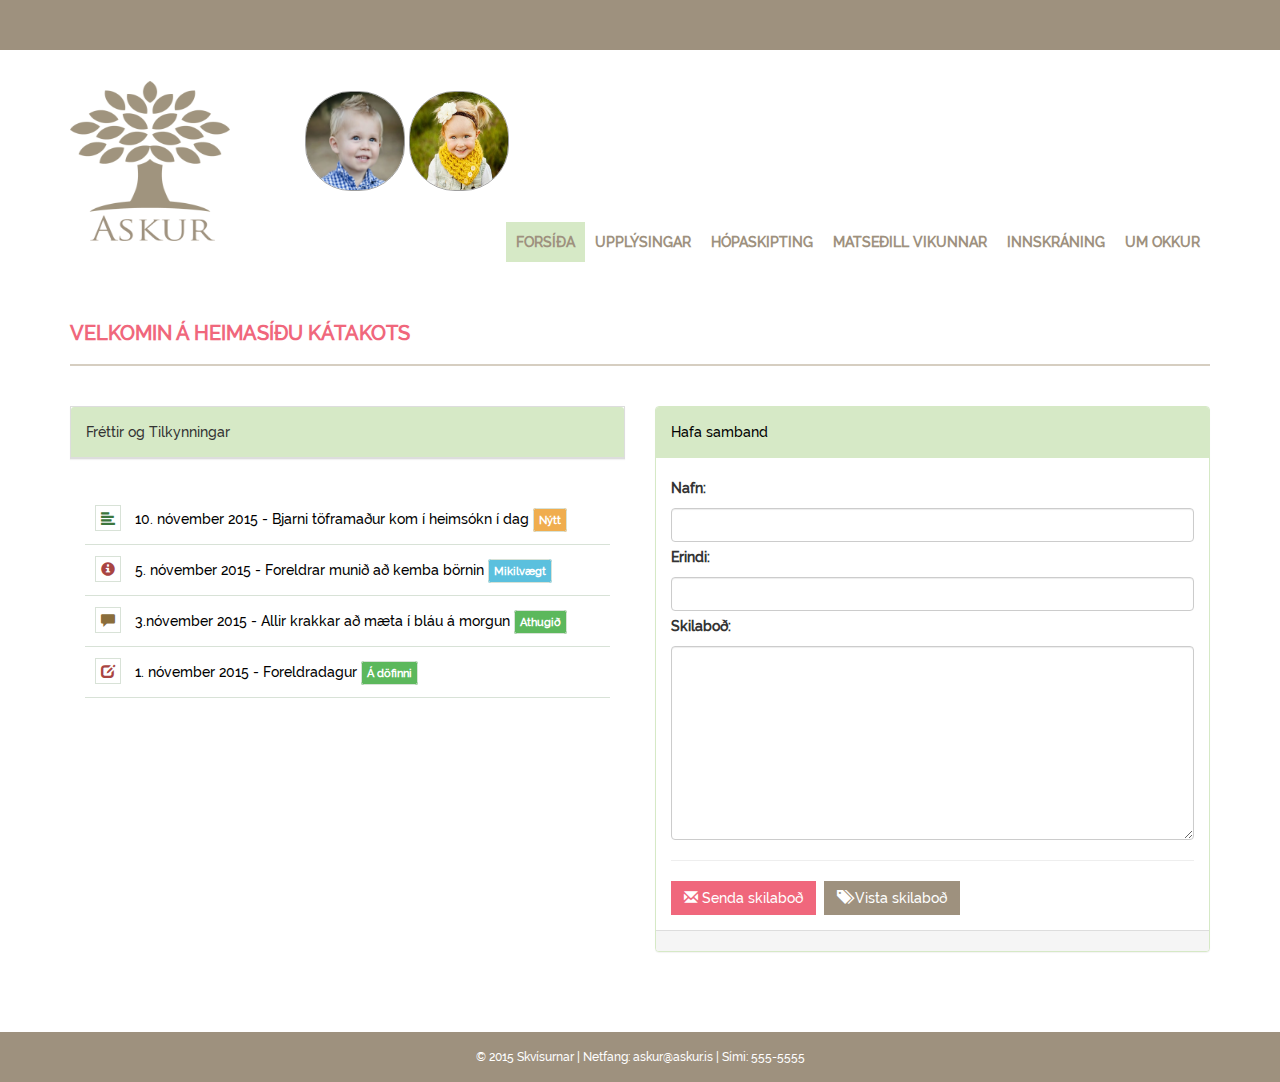
<file: index.html>
﻿<!DOCTYPE html>
<html xmlns="http://www.w3.org/1999/xhtml">
<head>
    <meta charset="utf-8" />
    <meta name="viewport" content="width=device-width, initial-scale=1, maximum-scale=1" />
    <meta name="description" content="" />
    <meta name="author" content="" />
    <!--[if IE]>
        <meta http-equiv="X-UA-Compatible" content="IE=edge,chrome=1">
        <![endif]-->
    <title>Askur</title>
    <!-- BOOTSTRAP CORE STYLE  -->
    <link href="assets/css/bootstrap.css" rel="stylesheet" />
    <!-- FONT AWESOME ICONS  -->
    <link href="assets/css/font-awesome.css" rel="stylesheet" />
    <!-- CUSTOM STYLE  -->
    <link href="assets/css/style.css" rel="stylesheet" />
     <!-- HTML5 Shiv and Respond.js for IE8 support of HTML5 elements and media queries -->
    <!-- WARNING: Respond.js doesn't work if you view the page via file:// -->
    <!--[if lt IE 9]>
        <script src="https://oss.maxcdn.com/libs/html5shiv/3.7.0/html5shiv.js"></script>
        <script src="https://oss.maxcdn.com/libs/respond.js/1.4.2/respond.min.js"></script>
    <![endif]-->
</head>
<body>
    <header>
        <div class="container">
            <div class="row">
                <div class="col-md-12">
                    <strong></strong>
                    &nbsp;&nbsp;
                    <strong></strong>
                </div>
            </div>
        </div>
    </header>
    <!-- HEADER END-->
    <div class="navbar navbar-inverse set-radius-zero">
        <div class="container">
            <div class="navbar-header">
                <button type="button" class="navbar-toggle" data-toggle="collapse" data-target=".navbar-collapse">
                    <span class="icon-bar"></span>
                    <span class="icon-bar"></span>
                    <span class="icon-bar"></span>
                </button>
                      <a class="navbar-brand" href="index.html">

                    <img src="assets/img/Tree2.png" HEIGHT="160" WIDTH="160" BORDER="0"/>
                </a>
            </div>
            <div class="left-div">
                <div class="user-settings-wrapper">
                         <li class="dropdown">
                          <img src="assets/img/strakur.jpg" alt="" class="img-rounded" data-toggle="dropdown" data-toggle="dropdown" href="Barnid.html" aria-expanded="false" />
                            </a>
                            <div class="dropdown-menu dropdown-settings">
                                <div class="media">
                                    <a class="media-left" href="#">
                                        <img src="assets/img/strakur.jpg" alt="" class="img-rounded" />
                                    </a>
                                    <div class="media-body">
                                        <h4 class="media-heading">Gísli Bryde</h4>
                                        <h5>Kisudeild</h5>

                                    </div>
                                </div>
                                <hr />
                                <h5><strong>Foreldrar: </strong></h5>
                                <p>Rúnar Svan Vöggsson</p>
                                <p>Anna Sigríður Gísladóttir</p>
                                <hr />
                                <a href="Barnid.html" class="btn btn-info btn-sm">Síða barns</a>&nbsp; 
                                <hr />
                                <a href="Barnid.html" class="btn btn-danger btn-sm">Útskráning</a>
                                <a href="Barnid.html" class="btn btn-danger btn-sm">Innskráning</a>



                            </div>
                        </li>
                        <li class="dropdown">
                            <img src="assets/img/stelpa.jpg" alt="" class="img-rounded" class="dropdown-toggle" data-toggle="dropdown" href="#" aria-expanded="false" />
                            </a>
                            <div class="dropdown-menu dropdown-settings">
                                <div class="media">
                                    <a class="media-left" href="#">
                                        <img src="assets/img/stelpa.jpg" alt="" class="img-rounded" />
                                    </a>
                                    <div class="media-body">
                                        <h4 class="media-heading">Hekla Bryde</h4>
                                        <h5>Fíladeild</h5>

                                    </div>
                                </div>
                                <hr />
                                <h5><strong>Foreldrar: </strong></h5>
                                <p>Perla Þrastardóttir</p>
                                <p>Guðmundur Páll Ólafsson</p>
                                <hr />
                                <a href="Barnid.html" class="btn btn-info btn-sm">Síða barns</a>&nbsp; <a href="login.html" class="btn btn-danger btn-sm">Útskráning</a>

                            </div>
                        </li>


                    </ul>

                </div>
            </div>
        </div>
    </div>
    <!-- LOGO HEADER END-->
    <section class="menu-section">
        <div class="container">
            <div class="row">
                <div class="col-md-12">
                    <div class="navbar-collapse collapse ">
                        <ul id="menu-top" class="nav navbar-nav navbar-right">
                            <li><a class="menu-top-active" href="index.html"><STRONG>Forsíða</STRONG></a></li>
                            <li><a href="ui.html"><STRONG>Upplýsingar</STRONG></a></li>
                            <li><a href="table.html"><STRONG>Hópaskipting</STRONG></a></li>
                            <li><a href="forms.html"><STRONG>Matseðill vikunnar</STRONG></a></li>
                             <li><a href="login.html"><STRONG>Innskráning</STRONG></a></li>
                            <li><a href="blank.html"><STRONG>Um okkur</STRONG></a></li>

                        </ul>
                    </div>
                </div>

            </div>
        </div>
    </section>
    <!-- MENU SECTION END-->
    <div class="content-wrapper">
        <div class="container">
            <div class="row">
                    <div class="col-md-12">
                        <h2 class="page-head-line">Velkomin á heimasíðu Kátakots</h2>
                    </div>
            </div>           
            <div class="row">
                <div class="col-md-6">
                    <div class="notice-board">
                        <div class="panel panel-default">
                            <div class="panel-heading">
                                        Fréttir og Tilkynningar
                                    
                            </div>
                        </div>
                        <div class="panel-body">
                            <ul >   
                                 <li>
                                        <a href="#">
                                 <span class="glyphicon glyphicon-align-left text-success" ></span> 
                                              10. nóvember 2015 - Bjarni töframaður kom í heimsókn í dag 
                                             <span class="label label-warning" > Nýtt </span>
                                        </a>
                                </li>
                                 <li>
                                      <a href="#">
                                 <span class="glyphicon glyphicon-info-sign text-danger" ></span>  
                                      5. nóvember 2015 - Foreldrar munið að kemba börnin
                                      <span class="label label-info" > Mikilvægt</span>
                                        </a>
                                </li>
                                 <li>
                                      <a href="#">
                                 <span class="glyphicon glyphicon-comment  text-warning" ></span>  
                                      3.nóvember 2015 - Allir krakkar að mæta í bláu á morgun
                                      <span class="label label-success" >Athugið </span>
                                        </a>
                                </li>
                                <li>
                                      <a href="#">
                                 <span class="glyphicon glyphicon-edit  text-danger" ></span>  
                                      1. nóvember 2015 - Foreldradagur 
                                      <span class="label label-success" >Á döfinni </span>
                                        </a>
                                </li>
                              
                            </ul>
                        </div>
                           
                    </div>
                        
                </div>
                <div class="col-md-6">
                    
                    <div class="Compose-Message">               
                        <div class="panel panel-success">
                            <div class="panel-heading">
                                Hafa samband
                            </div>
                            <div class="panel-body">
                                <label>Nafn: </label>
                                <input type="text" class="form-control" />
                                <label>Erindi:  </label>
                                <input type="text" class="form-control" />
                                <label>Skilaboð: </label>
                                <textarea rows="9" class="form-control"></textarea>
                                <hr />
                                <a href="#" class="btn btn-warning"><span class="glyphicon glyphicon-envelope"></span> Senda skilaboð </a>&nbsp;
                              <a href="#" class="btn btn-success"><span class="glyphicon glyphicon-tags"></span>  Vista skilaboð </a>
                            </div>
                            <div class="panel-footer text-muted">
                                <strong></strong>
                            </div>
                        </div>
                     </div>
                </div>   
                
                   
            </div>
        </div>
    </div>

    <!-- CONTENT-WRAPPER SECTION END-->
    <footer>
        <div class="container">
            <div class="row">
                <div class="col-md-12">
                    &copy; 2015 Skvísurnar</a> | Netfang: askur@askur.is | Sími: 555-5555

                </div>
            </div>
        </div>
    </footer>
    <!-- FOOTER SECTION END-->
    <!-- JAVASCRIPT AT THE BOTTOM TO REDUCE THE LOADING TIME  -->
    <!-- CORE JQUERY SCRIPTS -->
    <script src="assets/js/jquery-1.11.1.js"></script>
    <!-- BOOTSTRAP SCRIPTS  -->
    <script src="assets/js/bootstrap.js"></script>
</body>
</html>
</file>
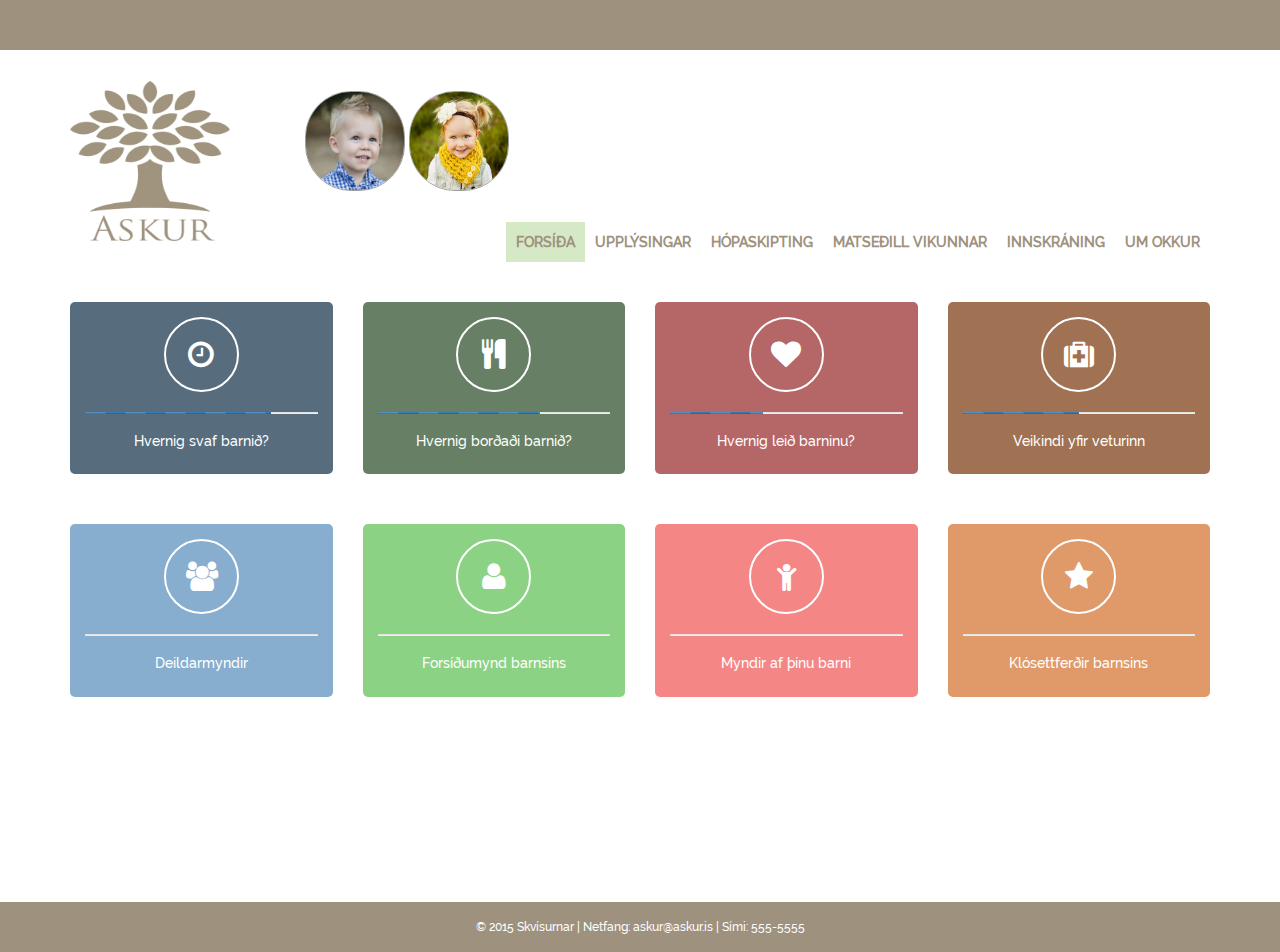
<file: Barnid.html>
﻿<!DOCTYPE html>
<html xmlns="http://www.w3.org/1999/xhtml">
<head>
    <meta charset="utf-8" />
    <meta name="viewport" content="width=device-width, initial-scale=1, maximum-scale=1" />
    <meta name="description" content="" />
    <meta name="author" content="" />
    <!--[if IE]>
        <meta http-equiv="X-UA-Compatible" content="IE=edge,chrome=1">
        <![endif]-->
    <title>Askur</title>
    <!-- BOOTSTRAP CORE STYLE  -->
    <link href="assets/css/bootstrap.css" rel="stylesheet" />
    <!-- FONT AWESOME ICONS  -->
    <link href="assets/css/font-awesome.css" rel="stylesheet" />
    <!-- CUSTOM STYLE  -->
    <link href="assets/css/style.css" rel="stylesheet" />
     <!-- HTML5 Shiv and Respond.js for IE8 support of HTML5 elements and media queries -->
    <!-- WARNING: Respond.js doesn't work if you view the page via file:// -->
    <!--[if lt IE 9]>
        <script src="https://oss.maxcdn.com/libs/html5shiv/3.7.0/html5shiv.js"></script>
        <script src="https://oss.maxcdn.com/libs/respond.js/1.4.2/respond.min.js"></script>
    <![endif]-->
</head>
<body>
    <header>
        <div class="container">
            <div class="row">
                <div class="col-md-12">
                    <strong></strong>
                    &nbsp;&nbsp;
                    <strong></strong>
                </div>
            </div>
        </div>
    </header>
    <!-- HEADER END-->
    <div class="navbar navbar-inverse set-radius-zero">
        <div class="container">
            <div class="navbar-header">
                <button type="button" class="navbar-toggle" data-toggle="collapse" data-target=".navbar-collapse">
                    <span class="icon-bar"></span>
                    <span class="icon-bar"></span>
                    <span class="icon-bar"></span>
                </button>
                      <a class="navbar-brand" href="index.html">

                    <img src="assets/img/Tree2.png" HEIGHT="160" WIDTH="160" BORDER="0"/>
                </a>
            </div>
            <div class="left-div">
                <div class="user-settings-wrapper">
                    <ul class="nav">
                        <li class="dropdown">
                          <img src="assets/img/strakur.jpg" alt="" class="img-rounded" data-toggle="dropdown" data-toggle="dropdown" href="#" aria-expanded="false" />
                            </a>
                            <div class="dropdown-menu dropdown-settings">
                                <div class="media">
                                    <a class="media-left" href="#">
                                        <img src="assets/img/strakur.jpg" alt="" class="img-rounded" />
                                    </a>
                                    <div class="media-body">
                                        <h4 class="media-heading">Gísli Bryde </h4>
                                        <h5>Kisudeild</h5>

                                    </div>
                                </div>
                                <hr />
                                <h5><strong>Foreldrar: </strong></h5>
                                <p>Rúnar Svan Vöggsson</p>
                                <p>Anna Sigríður Gísladóttir</p>
                                <hr />
                                <a href="Barnid.html" class="btn btn-info btn-sm">Síða barns</a>&nbsp; <a href="Barnid.html" class="btn btn-danger btn-sm">Útskráning</a>

                            </div>
                        </li>
                        <li class="dropdown">
                            <img src="assets/img/stelpa.jpg" alt="" class="img-rounded" class="dropdown-toggle" data-toggle="dropdown" href="#" aria-expanded="false" />
                            </a>
                            <div class="dropdown-menu dropdown-settings">
                                <div class="media">
                                    <a class="media-left" href="#">
                                        <img src="assets/img/stelpa.jpg" alt="" class="img-rounded" />
                                    </a>
                                    <div class="media-body">
                                        <h4 class="media-heading">Hekla Bryde</h4>
                                        <h5>Fíladeild</h5>

                                    </div>
                                </div>
                                <hr />
                                <h5><strong>Foreldrar: </strong></h5>
                                <p>Perla Þrastardóttir</p>
                                <p>Guðmundur Páll Ólafsson</p>
                                <hr />
                                <a href="Barnid.html" class="btn btn-info btn-sm">Síða barns</a>&nbsp; <a href="login.html" class="btn btn-danger btn-sm">Útskráning</a>

                            </div>
                        </li>


                    </ul>

                </div>
            </div>
        </div>
    </div>
    <!-- LOGO HEADER END-->
    <section class="menu-section">
        <div class="container">
            <div class="row">
                <div class="col-md-12">
                    <div class="navbar-collapse collapse ">
                        <ul id="menu-top" class="nav navbar-nav navbar-right">
                            <li><a class="menu-top-active" href="index.html"><STRONG>Forsíða</STRONG></a></li>
                            <li><a href="ui.html"><STRONG>Upplýsingar</STRONG></a></li>
                            <li><a href="table.html"><STRONG>Hópaskipting</STRONG></a></li>
                            <li><a href="forms.html"><STRONG>Matseðill vikunnar</STRONG></a></li>
                             <li><a href="login.html"><STRONG>Innskráning</STRONG></a></li>
                            <li><a href="blank.html"><STRONG>Um okkur</STRONG></a></li>

                        </ul>
                    </div>
                </div>

            </div>
        </div>
    </section>
    <!-- MENU SECTION END-->
    
      <div class="content-wrapper">
        <div class="container">
            <div class="row">


               <div class="col-md-3 col-sm-3 col-xs-6">
                    <div class="dashboard-div-wrapper bk-clr-one-b">
                        <i  class="fa fa-clock-o dashboard-div-icon" ></i>
                        <div class="progress progress-striped active">
                        <div class="progress-bar" role="progressbar" aria-valuenow="80" aria-valuemin="0" aria-valuemax="100" style="width: 80%"></div>   
                        </div>
                        <h5>Hvernig svaf barnið?</h5>
                    </div>
                </div>


                <div class="col-md-3 col-sm-3 col-xs-6">
                    <div class="dashboard-div-wrapper bk-clr-two-b">
                        <i  class="fa fa-cutlery dashboard-div-icon" ></i>
                        <div class="progress progress-striped active">
                        <div class="progress-bar" role="progressbar" aria-valuenow="70" aria-valuemin="0" aria-valuemax="100" style="width: 70%"></div>
                        </div>
                        <h5>Hvernig borðaði barnið?</h5>
                    </div>
                </div>

                <div class="col-md-3 col-sm-3 col-xs-6">
                    <div class="dashboard-div-wrapper bk-clr-three-b">
                        <i  class="fa fa-heart dashboard-div-icon" ></i>
                        <div class="progress progress-striped active">
                        <div class="progress-bar" role="progressbar" aria-valuenow="40" aria-valuemin="0" aria-valuemax="100" style="width: 40%"></div>
                        </div>
                        <h5>Hvernig leið barninu?</h5>
                    </div>
                </div>

                <div class="col-md-3 col-sm-3 col-xs-6">
                    <div class="dashboard-div-wrapper bk-clr-four-b">
                        <a href="ui.html" <i  class="fa fa-medkit dashboard-div-icon" ></i></a>
                        <div class="progress progress-striped active">
                        <div class="progress-bar" role="progressbar" aria-valuenow="50" aria-valuemin="0" aria-valuemax="100" style="width: 50%"></div>
                        </div>
                        <h5>Veikindi yfir veturinn</h5>
                    </div>
                </div>



            <div class="col-md-3 col-sm-3 col-xs-6">
                    <div class="dashboard-div-wrapper bk-clr-one">
                        <i  class="fa fa-users dashboard-div-icon" ></i>
                        <div class="progress progress-striped active">
                        </div>
                        <h5>Deildarmyndir</h5>
                    </div>
            </div>

            
            <div class="col-md-3 col-sm-3 col-xs-6">
                    <div class="dashboard-div-wrapper bk-clr-two">
                        <i  class="fa fa-user dashboard-div-icon" ></i>
                        <div class="progress progress-striped active">
                        </div>
                        <h5>Forsíðumynd barnsins</h5>
                    </div>
            </div>


            <div class="col-md-3 col-sm-3 col-xs-6">
                    <div class="dashboard-div-wrapper bk-clr-three">
                        <i  class="fa fa-child dashboard-div-icon" ></i>
                        <div class="progress progress-striped active">
                        </div>
                        <h5>Myndir af þínu barni</h5>
                    </div>
            </div>

            <div class="col-md-3 col-sm-3 col-xs-6">
                    <div class="dashboard-div-wrapper bk-clr-four">
                        <i  class="fa fa-star dashboard-div-icon" ></i>
                        <div class="progress progress-striped active">
                        </div>
                        <h5>Klósettferðir barnsins</h5>
                    </div>
          </div>
                           
            </div>
         </div>
      </div>

    <!-- CONTENT-WRAPPER SECTION END-->
    <footer>
        <div class="container">
            <div class="row">
                <div class="col-md-12">
                   <a>&copy; 2015 Skvísurnar</a> | Netfang: askur@askur.is | Sími: 555-5555
                </div>

            </div>
        </div>
    </footer>
    <!-- FOOTER SECTION END-->
    <!-- JAVASCRIPT AT THE BOTTOM TO REDUCE THE LOADING TIME  -->
    <!-- CORE JQUERY SCRIPTS -->
    <script src="assets/js/jquery-1.11.1.js"></script>
    <!-- BOOTSTRAP SCRIPTS  -->
    <script src="assets/js/bootstrap.js"></script>
</body>
</html>
</file>
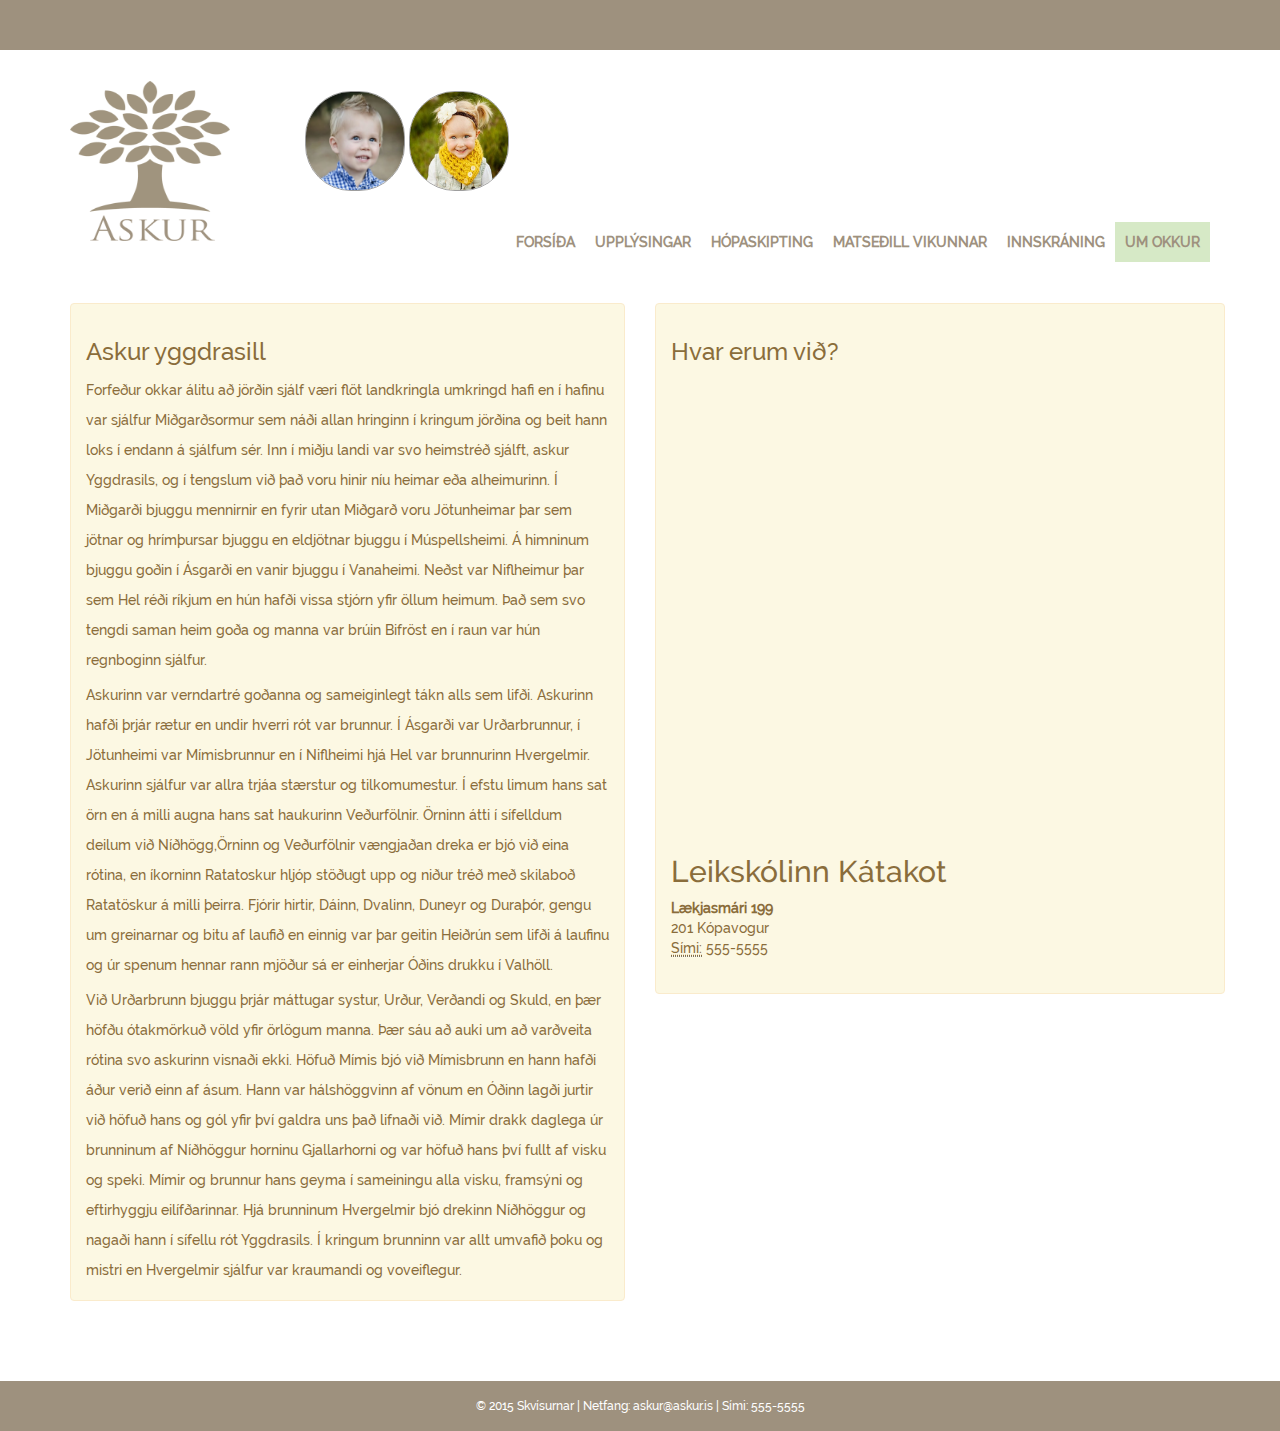
<file: blank.html>
﻿<!DOCTYPE html>
<html xmlns="http://www.w3.org/1999/xhtml">
<head>
    <meta charset="utf-8" />
    <meta name="viewport" content="width=device-width, initial-scale=1, maximum-scale=1" />
    <meta name="description" content="" />
    <meta name="author" content="" />
    <!--[if IE]>
        <meta http-equiv="X-UA-Compatible" content="IE=edge,chrome=1">
        <![endif]-->
    <title>Askur</title>
    <!-- BOOTSTRAP CORE STYLE  -->
    <link href="assets/css/bootstrap.css" rel="stylesheet" />
    <!-- FONT AWESOME ICONS  -->
    <link href="assets/css/font-awesome.css" rel="stylesheet" />
    <!-- CUSTOM STYLE  -->
    <link href="assets/css/style.css" rel="stylesheet" />
     <!-- HTML5 Shiv and Respond.js for IE8 support of HTML5 elements and media queries -->
    <!-- WARNING: Respond.js doesn't work if you view the page via file:// -->
    <!--[if lt IE 9]>
        <script src="https://oss.maxcdn.com/libs/html5shiv/3.7.0/html5shiv.js"></script>
        <script src="https://oss.maxcdn.com/libs/respond.js/1.4.2/respond.min.js"></script>
    <![endif]-->
</head>
<body>
    <header>
        <div class="container">
            <div class="row">
                <div class="col-md-12">
                    <strong></strong>
                    &nbsp;&nbsp;
                    <strong></strong>
                </div>

            </div>
        </div>
    </header>
    <!-- HEADER END-->
    <div class="navbar navbar-inverse set-radius-zero">
        <div class="container">
            <div class="navbar-header">
                <button type="button" class="navbar-toggle" data-toggle="collapse" data-target=".navbar-collapse">
                    <span class="icon-bar"></span>
                    <span class="icon-bar"></span>
                    <span class="icon-bar"></span>
                </button>
                    <a class="navbar-brand" href="index.html">

                    <img src="assets/img/Tree2.png" HEIGHT="160" WIDTH="160" BORDER="0"/>
                </a>

            </div>

            <div class="left-div">
                <div class="user-settings-wrapper">
                    <ul class="nav">

                                               <li class="dropdown">
                          <img src="assets/img/strakur.jpg" alt="" class="img-rounded" data-toggle="dropdown" data-toggle="dropdown" href="#" aria-expanded="false" />
                            </a>
                            <div class="dropdown-menu dropdown-settings">
                                <div class="media">
                                    <a class="media-left" href="#">
                                        <img src="assets/img/strakur.jpg" alt="" class="img-rounded" />
                                    </a>
                                    <div class="media-body">
                                     <h4 class="media-heading">Gísli Bryde</h4>
                                        <h5>Kisudeild</h5>
                                    </div>
                                </div>
                                <hr />
                                <h5><strong>Foreldrar: </strong></h5>
                                <p>Rúnar Svan Vöggsson</p>
                                <p>Anna Sigríður Gísladóttir</p>
                                <hr />
                                <a href="Barnid.html" class="btn btn-info btn-sm">Síða barns</a>&nbsp; <a href="login.html" class="btn btn-danger btn-sm">Útskráning</a>

                            </div>
                        </li>
                        <li class="dropdown">
                            <img src="assets/img/stelpa.jpg" alt="" class="img-rounded" class="dropdown-toggle" data-toggle="dropdown" href="#" aria-expanded="false" />
                            </a>
                            <div class="dropdown-menu dropdown-settings">
                                <div class="media">
                                    <a class="media-left" href="#">
                                        <img src="assets/img/stelpa.jpg" alt="" class="img-rounded" />
                                    </a>
                                    <div class="media-body">
                                        <h4 class="media-heading">Hekla Bryde</h4>
                                        <h5>Græna deild</h5>

                                    </div>
                                </div>
                                <hr />
                                <h5><strong>Foreldrar: </strong></h5>
                                <p>Perla Þrastardóttir</p>
                                <p>Guðmundur Páll Ólafsson</p>
                                <hr />
                                <a href="Barnid.html" class="btn btn-info btn-sm">Síða barns</a>&nbsp; <a href="login.html" class="btn btn-danger btn-sm">Útskráning</a>

                            </div>
                        </li>


                    </ul>
                </div>
            </div>
        </div>
    </div>
    <!-- LOGO HEADER END-->
    <section class="menu-section">
        <div class="container">
            <div class="row">
                <div class="col-md-12">
                    <div class="navbar-collapse collapse ">
                        <ul id="menu-top" class="nav navbar-nav navbar-right">
                            <li><a  href="index.html"><STRONG>Forsíða</STRONG></a></li>
                            <li><a href="ui.html"><STRONG>Upplýsingar</STRONG></a></li>
                            <li><a href="table.html"><STRONG>Hópaskipting</STRONG></a></li>
                            <li><a href="forms.html"><STRONG>Matseðill vikunnar</STRONG></a></li>
                             <li><a href="login.html"><STRONG>Innskráning</STRONG></a></li>
                            <li><a class="menu-top-active" href="blank.html"><STRONG>Um okkur</STRONG></a></li>

                        </ul>
                    </div>
                </div>

            </div>
        </div>
    </section>
    <!-- MENU SECTION END-->
    <div class="content-wrapper">
        <div class="container">
            <div class="row">
                <div class="col-md-12">

                </div>

            </div>
            <div class="row">
                <div class="col-md-6">
                    <div class="alert alert-warning">
                        <h3>Askur yggdrasill</h3>
                        <p> Forfeður okkar álitu að jörðin sjálf væri flöt landkringla umkringd hafi en í hafinu var sjálfur Miðgarðsormur sem náði allan hringinn í kringum jörðina og beit hann loks í endann á sjálfum sér. Inn í miðju landi var svo heimstréð sjálft, askur Yggdrasils, og í tengslum við það voru hinir níu heimar eða alheimurinn. Í Miðgarði bjuggu mennirnir en fyrir utan Miðgarð voru Jötunheimar þar sem jötnar og hrímþursar bjuggu en eldjötnar bjuggu í Múspellsheimi. Á himninum bjuggu goðin í Ásgarði en vanir bjuggu í Vanaheimi. Neðst var Niflheimur þar sem Hel réði ríkjum en hún hafði vissa stjórn yfir öllum heimum. Það sem svo tengdi saman heim goða og manna var brúin Bifröst en í raun var hún regnboginn sjálfur. </p>

                        <p>Askurinn var verndartré goðanna og sameiginlegt tákn alls sem lifði. Askurinn hafði þrjár rætur en undir hverri rót var brunnur. Í Ásgarði var Urðarbrunnur, í Jötunheimi var Mímisbrunnur en í Niflheimi hjá Hel var brunnurinn Hvergelmir. Askurinn sjálfur var allra trjáa stærstur og tilkomumestur. Í efstu limum hans sat örn en á milli augna hans sat haukurinn Veðurfölnir. Örninn átti í sífelldum deilum við Níðhögg,Örninn og Veðurfölnir vængjaðan dreka er bjó við eina rótina, en íkorninn Ratatoskur hljóp stöðugt upp og niður tréð með skilaboð Ratatöskur á milli þeirra. Fjórir hirtir, Dáinn, Dvalinn, Duneyr og Duraþór, gengu um greinarnar og bitu af laufið en einnig var þar geitin Heiðrún sem lifði á laufinu og úr spenum hennar rann mjöður sá er einherjar Óðins drukku í Valhöll. </p>

                        <p>Við Urðarbrunn bjuggu þrjár máttugar systur, Urður, Verðandi og Skuld, en þær höfðu ótakmörkuð völd yfir örlögum manna. Þær sáu að auki um að varðveita rótina svo askurinn visnaði ekki. Höfuð Mímis bjó við Mímisbrunn en hann hafði áður verið einn af ásum. Hann var hálshöggvinn af vönum en Óðinn lagði jurtir við höfuð hans og gól yfir því galdra uns það lifnaði við. Mímir drakk daglega úr brunninum af Níðhöggur horninu Gjallarhorni og var höfuð hans því fullt af visku og speki. Mímir og brunnur hans geyma í sameiningu alla visku, framsýni og eftirhyggju eilífðarinnar. Hjá brunninum Hvergelmir bjó drekinn Níðhöggur og nagaði hann í sífellu rót Yggdrasils. Í kringum brunninn var allt umvafið þoku og mistri en Hvergelmir sjálfur var kraumandi og voveiflegur. </p>

                  
                    </div>
                </div>
                <div class="row">
                    <div class="col-md-6">
                        <div class="alert alert-warning">
                            <h3>Hvar erum við?</h3>

                            <div class="span6">
                               <iframe src="https://www.google.com/maps/embed?pb=!1m18!1m12!1m3!1d1742.4237702531807!2d-21.886508148580802!3d64.105363883496!2m3!1f0!2f0!3f0!3m2!1i1024!2i768!4f13.1!3m3!1m2!1s0x48d6734d87ff6f4f%3A0x9e0fb015ca79adc!2zTMOma2phc23DoXJpLCBLw7NwYXZvZ3Vy!5e0!3m2!1sis!2sis!4v1446556788949" width="542" height="450" frameborder="0" style="border:0" allowfullscreen></iframe>
                            </div>
                            
                            <div class="span4">
                                <h2>Leikskólinn Kátakot</h2>
                                <address>
                                    <strong>Lækjasmári 199</strong><br>
                                    201 Kópavogur<br>
                                    <abbr title="Phone">Sími:</abbr> 555-5555
                                </address>
                            </div>
                        </div>
                    </div>
                </div>
            </div>
        </div>
    </div>
    <!-- CONTENT-WRAPPER SECTION END-->
    <footer>
        <div class="container">
            <div class="row">
                <div class="col-md-12">
                    <a>&copy; 2015 Skvísurnar</a> | Netfang: askur@askur.is | Sími: 555-5555 
                </div>

            </div>
        </div>
    </footer>
    <!-- FOOTER SECTION END-->
    <!-- JAVASCRIPT AT THE BOTTOM TO REDUCE THE LOADING TIME  -->
    <!-- CORE JQUERY SCRIPTS -->
    <script src="assets/js/jquery-1.11.1.js"></script>
    <!-- BOOTSTRAP SCRIPTS  -->
    <script src="assets/js/bootstrap.js"></script>
</body>
</html>
</file>
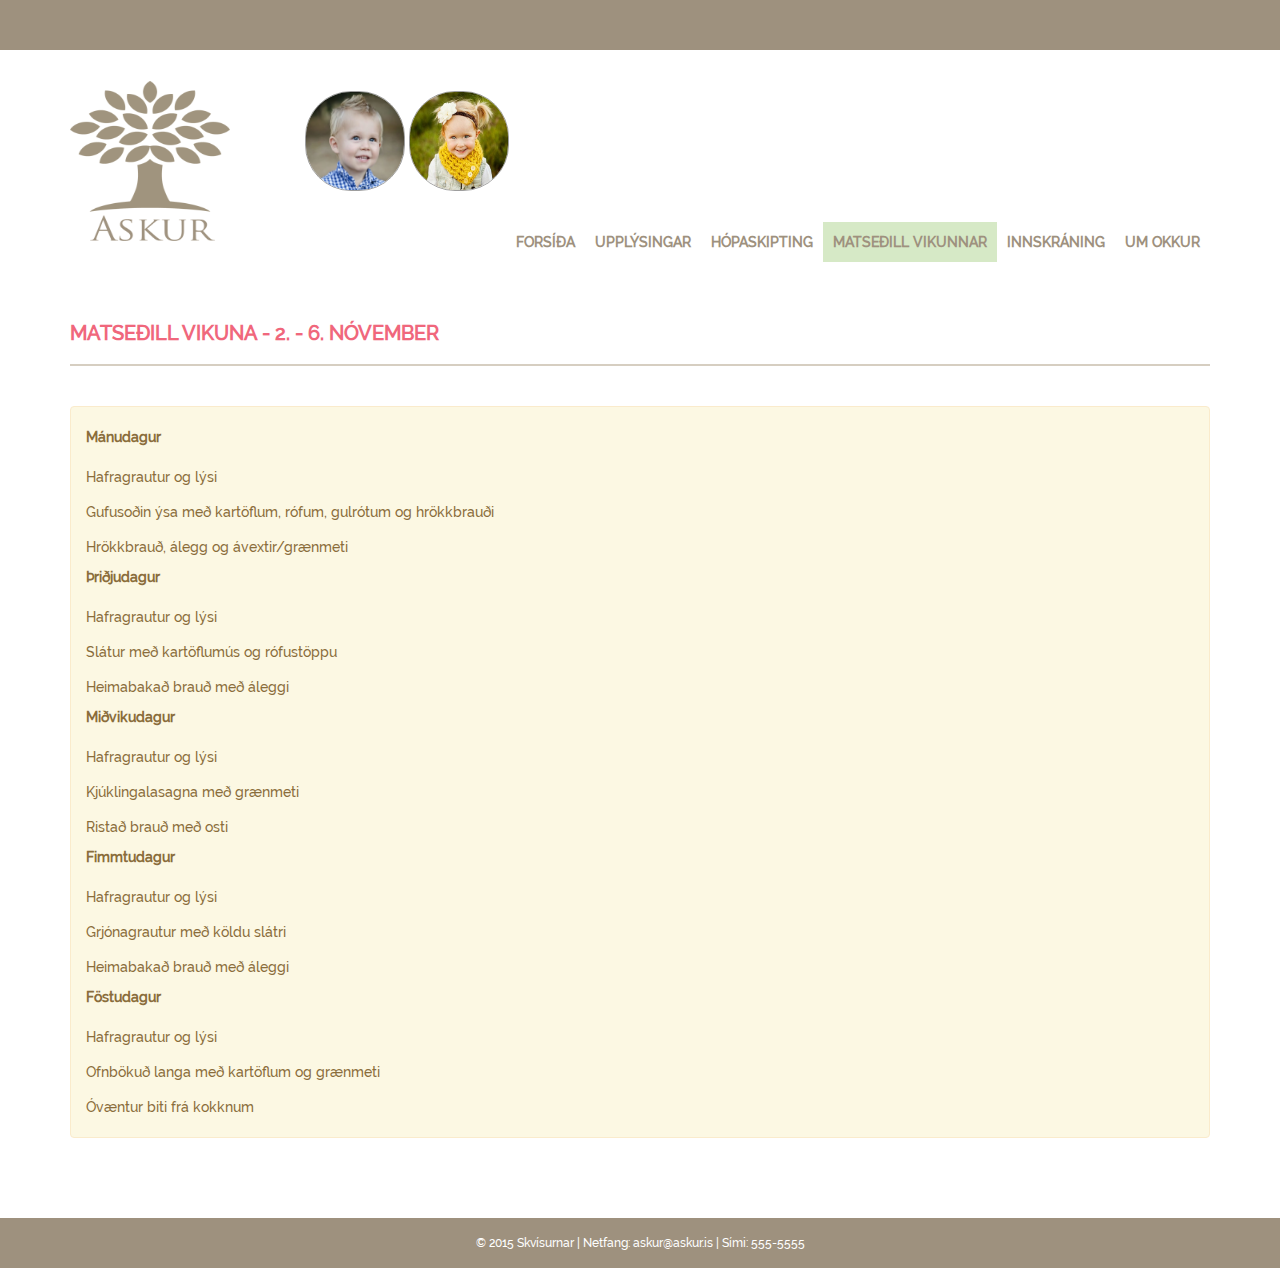
<file: forms.html>
﻿<!DOCTYPE html>
<html xmlns="http://www.w3.org/1999/xhtml">
<head>
    <meta charset="utf-8" />
    <meta name="viewport" content="width=device-width, initial-scale=1, maximum-scale=1" />
    <meta name="description" content="" />
    <meta name="author" content="" />
    <!--[if IE]>
        <meta http-equiv="X-UA-Compatible" content="IE=edge,chrome=1">
        <![endif]-->
    <title>Askur</title>
    <!-- BOOTSTRAP CORE STYLE  -->
    <link href="assets/css/bootstrap.css" rel="stylesheet" />
    <!-- FONT AWESOME ICONS  -->
    <link href="assets/css/font-awesome.css" rel="stylesheet" />
    <!-- CUSTOM STYLE  -->
    <link href="assets/css/style.css" rel="stylesheet" />
     <!-- HTML5 Shiv and Respond.js for IE8 support of HTML5 elements and media queries -->
    <!-- WARNING: Respond.js doesn't work if you view the page via file:// -->
    <!--[if lt IE 9]>
        <script src="https://oss.maxcdn.com/libs/html5shiv/3.7.0/html5shiv.js"></script>
        <script src="https://oss.maxcdn.com/libs/respond.js/1.4.2/respond.min.js"></script>
    <![endif]-->
</head>
<body>
    <header>
        <div class="container">
            <div class="row">
                <div class="col-md-12">
                    <strong></strong>
                    &nbsp;&nbsp;
                    <strong></strong>
                </div>

            </div>
        </div>
    </header>
    <!-- HEADER END-->
    <div class="navbar navbar-inverse set-radius-zero">
        <div class="container">
            <div class="navbar-header">
                <button type="button" class="navbar-toggle" data-toggle="collapse" data-target=".navbar-collapse">
                    <span class="icon-bar"></span>
                    <span class="icon-bar"></span>
                    <span class="icon-bar"></span>
                </button>
                    <a class="navbar-brand" href="index.html">

                    <img src="assets/img/Tree2.png" HEIGHT="160" WIDTH="160" BORDER="0"/>
                </a>
            </div>

            <div class="left-div">
                <div class="user-settings-wrapper">
                    <ul class="nav">

                        <li class="dropdown">
                          <img src="assets/img/strakur.jpg" alt="" class="img-rounded" data-toggle="dropdown" data-toggle="dropdown" href="#" aria-expanded="false" />
                            </a>
                            <div class="dropdown-menu dropdown-settings">
                                <div class="media">
                                    <a class="media-left" href="#">
                                        <img src="assets/img/strakur.jpg" alt="" class="img-rounded" />
                                    </a>
                                    <div class="media-body">
                                        <h4 class="media-heading">Gísli Bryde</h4>
                                        <h5>Rauða deild</h5>

                                    </div>
                                </div>
                                <hr />
                                <h5><strong>Foreldrar: </strong></h5>
                                <p>Rúnar Svan Vöggsson</p>
                                <p>Anna Sigríður Gísladóttir</p>
                                <hr />
                                <a href="Barnid.html" class="btn btn-default btn-lindigo">Síða barns</a>&nbsp; <a href="login.html" class="btn btn-danger btn-sm">Útskráning</a>

                            </div>
                        </li>
                        <li class="dropdown">
                            <img src="assets/img/stelpa.jpg" alt="" class="img-rounded" class="dropdown-toggle" data-toggle="dropdown" href="#" aria-expanded="false" />
                            </a>
                            <div class="dropdown-menu dropdown-settings">
                                <div class="media">
                                    <a class="media-left" href="#">
                                        <img src="assets/img/stelpa.jpg" alt="" class="img-rounded" />
                                    </a>
                                    <div class="media-body">
                                        <h4 class="media-heading">Hekla Bryde</h4>
                                        <h5>Græna deild</h5>

                                    </div>
                                </div>
                                <hr />
                                <h5><strong>Foreldrar: </strong></h5>
                                <p>Perla Þrastardóttir</p>
                                <p>Guðmundur Páll Ólafsson</p>
                                <hr />
                                <a href="Barnid.html" class="btn btn-info btn-sm">Síða barns</a>&nbsp; <a href="login.html" class="btn btn-danger btn-sm">Útskráning</a>

                            </div>
                        </li>


                    </ul>
                </div>
            </div>
        </div>
    </div>
    <!-- LOGO HEADER END-->
    <section class="menu-section">
        <div class="container">
            <div class="row">
                <div class="col-md-12">
                    <div class="navbar-collapse collapse ">
                        <ul id="menu-top" class="nav navbar-nav navbar-right">
                            <li><a href="index.html"><STRONG>Forsíða</STRONG></a></li>
                            <li><a href="ui.html"><STRONG>Upplýsingar</STRONG></a></li>
                            <li><a href="table.html"><STRONG>Hópaskipting</STRONG></a></li>
                            <li><a class="menu-top-active" href="forms.html"><STRONG>Matseðill vikunnar</STRONG></a></li>
                             <li><a href="login.html"><STRONG>Innskráning</STRONG></a></li>
                            <li><a href="blank.html"><STRONG>Um okkur</STRONG></a></li>

                        </ul>
                    </div>
                </div>

            </div>
        </div>
    </section>
    <!-- MENU SECTION END-->
    <div class="content-wrapper">
        <div class="container">
              <div class="row">
                    <div class="col-md-12">
                        <h1 class="page-head-line">Matseðill vikuna - 2. - 6. nóvember </h1>
                    </div>
                </div>
               
    <!-- CONTENT-WRAPPER SECTION END-->
    <div class="row">
                <div class="col-md-12">
                    <div class="alert alert-warning">
                        <strong><p>Mánudagur</p></strong>
                        <p>Hafragrautur og lýsi</p>
                        <p>Gufusoðin ýsa með kartöflum, rófum, gulrótum og hrökkbrauði</p>
                        <p>Hrökkbrauð, álegg og ávextir/grænmeti</p>
                        <strong><p>Þriðjudagur</p></strong>
                        <p>Hafragrautur og lýsi</p>
                        <p>Slátur með kartöflumús og rófustöppu<p>
                        <p>Heimabakað brauð með áleggi</p>
                        <strong><p>Miðvikudagur</p></strong>
                        <p>Hafragrautur og lýsi</p>
                        <p>Kjúklingalasagna með grænmeti</p>
                        <p>Ristað brauð með osti</p>
                        <strong><p>Fimmtudagur</p></strong>
                        <p>Hafragrautur og lýsi</p>
                        <p>Grjónagrautur með köldu slátri</p>
                        <p>Heimabakað brauð með áleggi</p>
                        <strong><p>Föstudagur</p></strong>
                        <p>Hafragrautur og lýsi</p>
                        <p>Ofnbökuð langa með kartöflum og grænmeti</p>
                        <p>Óvæntur biti frá kokknum</p>


                    </div>
                </div>
            </div>
            </div>
            </div>
    <footer>
        <div class="container">
            <div class="row">
                <div class="col-md-12">
                    <a>&copy; 2015 Skvísurnar</a> | Netfang: askur@askur.is | Sími: 555-5555
                </div>

            </div>
        </div>
    </footer>
    <!-- FOOTER SECTION END-->
    <!-- JAVASCRIPT AT THE BOTTOM TO REDUCE THE LOADING TIME  -->
    <!-- CORE JQUERY SCRIPTS -->
    <script src="assets/js/jquery-1.11.1.js"></script>
    <!-- BOOTSTRAP SCRIPTS  -->
    <script src="assets/js/bootstrap.js"></script>
</body>
</html>
</file>
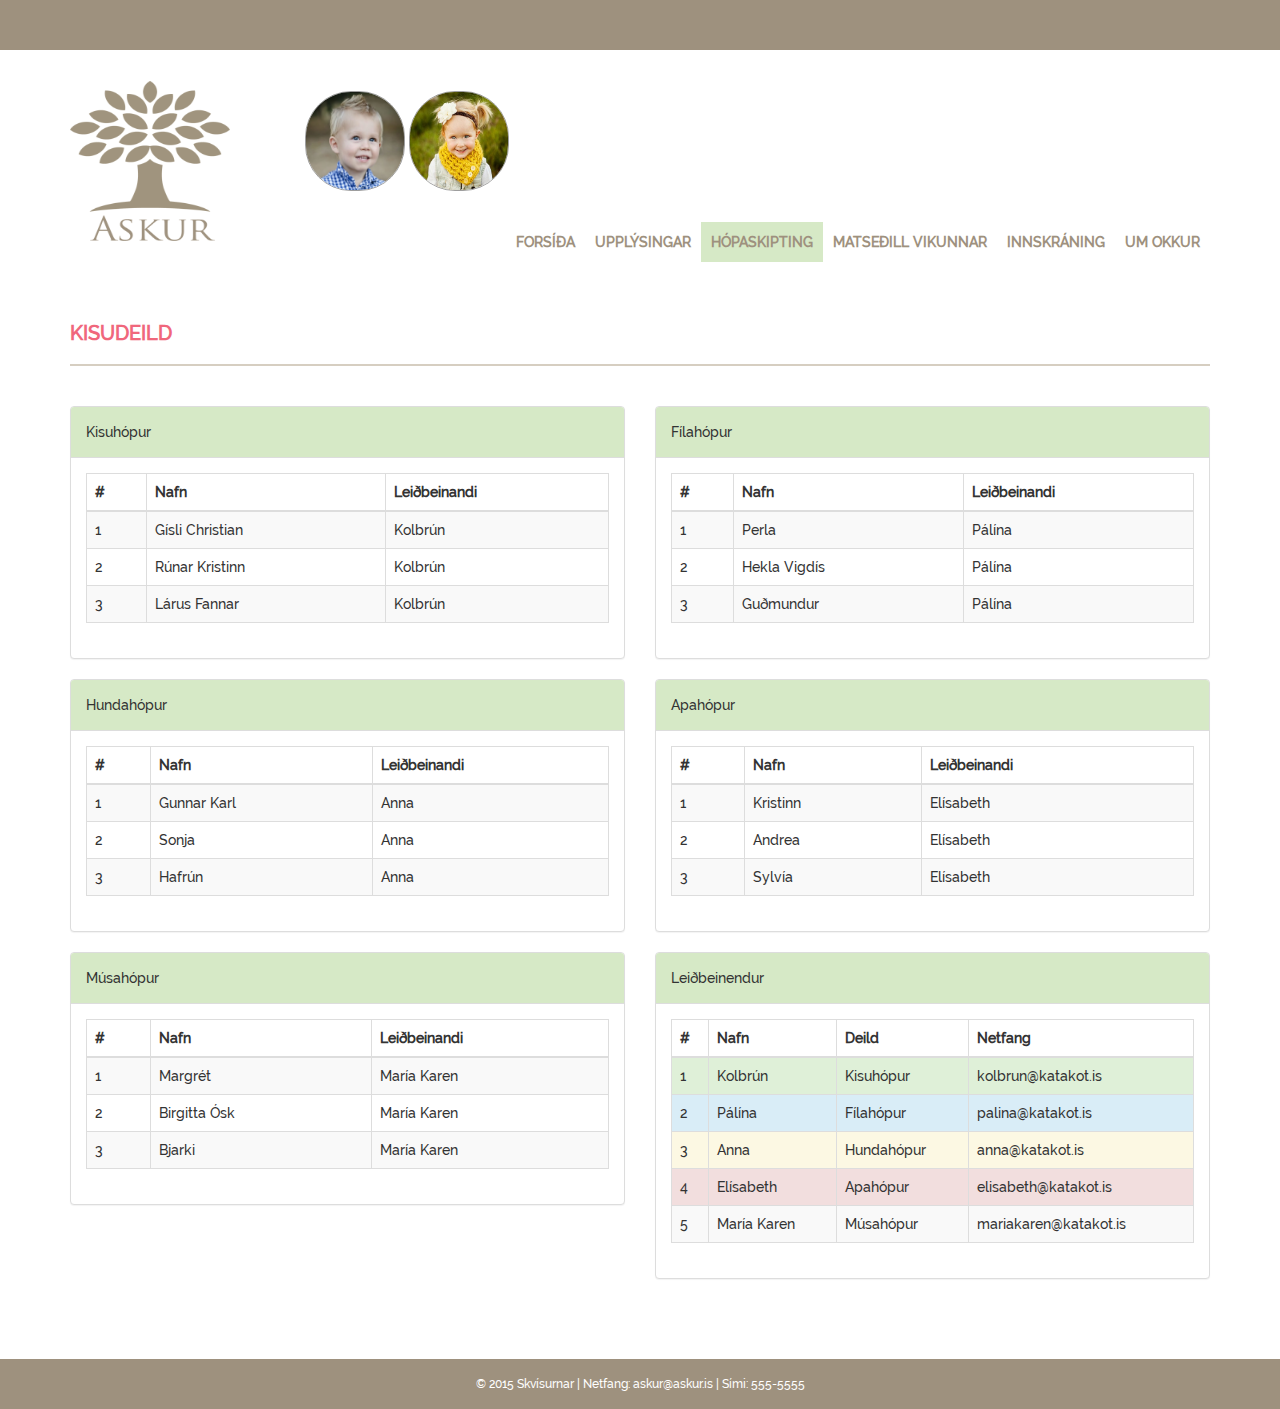
<file: table.html>
﻿<!DOCTYPE html>
<html xmlns="http://www.w3.org/1999/xhtml">
<head>
    <meta charset="utf-8" />
    <meta name="viewport" content="width=device-width, initial-scale=1, maximum-scale=1" />
    <meta name="description" content="" />
    <meta name="author" content="" />
    <!--[if IE]>
        <meta http-equiv="X-UA-Compatible" content="IE=edge,chrome=1">
        <![endif]-->
    <title>Askur</title>
    <!-- BOOTSTRAP CORE STYLE  -->
    <link href="assets/css/bootstrap.css" rel="stylesheet" />
    <!-- FONT AWESOME ICONS  -->
    <link href="assets/css/font-awesome.css" rel="stylesheet" />
    <!-- CUSTOM STYLE  -->
    <link href="assets/css/style.css" rel="stylesheet" />
     <!-- HTML5 Shiv and Respond.js for IE8 support of HTML5 elements and media queries -->
    <!-- WARNING: Respond.js doesn't work if you view the page via file:// -->
    <!--[if lt IE 9]>
        <script src="https://oss.maxcdn.com/libs/html5shiv/3.7.0/html5shiv.js"></script>
        <script src="https://oss.maxcdn.com/libs/respond.js/1.4.2/respond.min.js"></script>
    <![endif]-->
</head>
<body>
    <header>
        <div class="container">
            <div class="row">
                <div class="col-md-12">
                    <strong></strong>
                    &nbsp;&nbsp;
                    <strong></strong>
                </div>

            </div>
        </div>
    </header>
    <!-- HEADER END-->
    <div class="navbar navbar-inverse set-radius-zero">
        <div class="container">
            <div class="navbar-header">
                <button type="button" class="navbar-toggle" data-toggle="collapse" data-target=".navbar-collapse">
                    <span class="icon-bar"></span>
                    <span class="icon-bar"></span>
                    <span class="icon-bar"></span>
                </button>
                   <a class="navbar-brand" href="index.html">

                    <img src="assets/img/Tree2.png" HEIGHT="160" WIDTH="160" BORDER="0"/>
                </a>

            </div>

            <div class="left-div">
                <div class="user-settings-wrapper">
                    <ul class="nav">

                                                <li class="dropdown">
                          <img src="assets/img/strakur.jpg" alt="" class="img-rounded" data-toggle="dropdown" data-toggle="dropdown" href="#" aria-expanded="false" />
                            </a>
                            <div class="dropdown-menu dropdown-settings">
                                <div class="media">
                                    <a class="media-left" href="#">
                                        <img src="assets/img/strakur.jpg" alt="" class="img-rounded" />
                                    </a>
                                    <div class="media-body">
                                        <h4 class="media-heading">Gísli Bryde</h4>
                                        <h5>Kisudeild</h5>

                                    </div>
                                </div>
                                <hr />
                                <h5><strong>Foreldrar: </strong></h5>
                                <p>Rúnar Svan Vöggsson</p>
                                <p>Anna Sigríður Gísladóttir</p>
                                <hr />
                                <a href="Barnid.html" class="btn btn-info btn-sm">Síða barns</a>&nbsp; <a href="login.html" class="btn btn-danger btn-sm">Útskráning</a>

                            </div>
                        </li>
                        <li class="dropdown">
                            <img src="assets/img/stelpa.jpg" alt="" class="img-rounded" class="dropdown-toggle" data-toggle="dropdown" href="#" aria-expanded="false" />
                            </a>
                            <div class="dropdown-menu dropdown-settings">
                                <div class="media">
                                    <a class="media-left" href="#">
                                        <img src="assets/img/stelpa.jpg" alt="" class="img-rounded" />
                                    </a>
                                    <div class="media-body">
                                        <h4 class="media-heading">Hekla Bryde</h4>
                                        <h5>Græna deild</h5>

                                    </div>
                                </div>
                                <hr />
                                <h5><strong>Foreldrar: </strong></h5>
                                <p>Perla Þrastardóttir</p>
                                <p>Guðmundur Páll Ólafsson</p>
                                <hr />
                                <a href="Barnid.html" class="btn btn-info btn-sm">Síða barns</a>&nbsp; <a href="login.html" class="btn btn-danger btn-sm">Útskráning</a>

                            </div>
                        </li>


                    </ul>
                </div>
            </div>
        </div>
    </div>
    <!-- LOGO HEADER END-->
    <section class="menu-section">
        <div class="container">
            <div class="row">
                <div class="col-md-12">
                    <div class="navbar-collapse collapse ">
                        <ul id="menu-top" class="nav navbar-nav navbar-right">
                            <li><a href="index.html"><STRONG>Forsíða</STRONG></a></li>
                            <li><a href="ui.html"><STRONG>Upplýsingar</STRONG></a></li>
                            <li><a class="menu-top-active" href="table.html"><STRONG>Hópaskipting</STRONG></a></li>
                            <li><a href="forms.html"><STRONG>Matseðill vikunnar</STRONG></a></li>
                             <li><a href="login.html"><STRONG>Innskráning</STRONG></a></li>
                            <li><a href="blank.html"><STRONG>Um okkur</STRONG></a></li>

                        </ul>
                    </div>
                </div>

            </div>
        </div>
    </section>
    <!-- MENU SECTION END-->
    <div class="content-wrapper">
        <div class="container">
            <div class="row">
                    <div class="col-md-12">
                        <h1 class="page-head-line">Kisudeild</h1>
                    </div>
                </div>
                <div class="row">
                <div class="col-md-6">
                  <!--   Kitchen Sink -->
                    <div class="panel panel-default">
                        <div class="panel-heading">
                            Kisuhópur
                        </div>
                        <div class="panel-body">
                            <div class="table-responsive">
                                <table class="table table-striped table-bordered table-hover">
                                    <thead>
                                        <tr>
                                            <th>#</th>
                                            <th>Nafn</th>
                                            <!--<th>Last Name</th>-->
                                            <th>Leiðbeinandi</th>
                                        </tr>
                                    </thead>
                                    <tbody>
                                        <tr>
                                            <td>1</td>
                                            <td>Gísli Christian</td>
                                            <!--<td>Már</td-->
                                            <td>Kolbrún</td>
                                        </tr>
                                        <tr>
                                            <td>2</td>
                                            <td>Rúnar Kristinn</td>
                                            <!--<td>Thornton</td-->
                                            <td>Kolbrún</td>
                                        </tr>
                                        <tr>
                                            <td>3</td>
                                            <td>Lárus Fannar</td>
                                            <!--<td>the Bird</td-->
                                            <td>Kolbrún</td>
                                        </tr>
                                    </tbody>
                                </table>
                            </div>
                        </div>
                    </div>
                     <!-- End  Kitchen Sink -->
                </div>
                <div class="col-md-6">
                     <!--   Basic Table  -->
                    <div class="panel panel-default">
                        <div class="panel-heading">
                            Fílahópur
                        </div>
                        <div class="panel-body">
                            <div class="table-responsive">
                                <table class="table table-striped table-bordered table-hover">
                                <!--table class="table"-->
                                    <thead>
                                        <tr>
                                           <th>#</th>
                                            <th>Nafn</th>
                                            <!--<th>Last Name</th>-->
                                            <th>Leiðbeinandi</th>
                                        </tr>
                                    </thead>
                                    <tbody>
                                        <tr>
                                            <td>1</td>
                                            <td>Perla</td>
                                            <!--<td>Már</td-->
                                            <td>Pálína</td>
                                        </tr>
                                        <tr>
                                            <td>2</td>
                                            <td>Hekla Vigdís</td>
                                            <!--<td>Thornton</td-->
                                            <td>Pálína</td>
                                        </tr>
                                        <tr>
                                            <td>3</td>
                                            <td>Guðmundur</td>
                                            <!--<td>the Bird</td-->
                                            <td>Pálína</td>
                                        </tr>
                                    </tbody>
                                </table>
                            </div>
                        </div>
                    </div>
                      <!-- End  Basic Table  -->
                </div>
            </div>
                <div class="row">
                <div class="col-md-6">
                      <!--    Striped Rows Table  -->
                    <div class="panel panel-default">
                        <div class="panel-heading">
                            Hundahópur
                        </div>
                        <div class="panel-body">
                            <div class="table-responsive">
                                <table class="table table-striped table-bordered table-hover">
                                <!--table class="table table-striped"-->
                                    <thead>
                                        <tr>
                                            <th>#</th>
                                            <th>Nafn</th>
                                            <!--<th>Last Name</th>-->
                                            <th>Leiðbeinandi</th>
                                        </tr>
                                    </thead>
                                    <tbody>
                                        <tr>
                                            <td>1</td>
                                            <td>Gunnar Karl</td>
                                            <!--<td>Már</td-->
                                            <td>Anna</td>
                                        </tr>
                                        <tr>
                                            <td>2</td>
                                            <td>Sonja</td>
                                            <!--<td>Thornton</td-->
                                            <td>Anna</td>
                                        </tr>
                                        <tr>
                                            <td>3</td>
                                            <td>Hafrún</td>
                                            <!--<td>the Bird</td-->
                                            <td>Anna</td>
                                        </tr>
                                    </tbody>
                                </table>
                            </div>
                        </div>
                    </div>
                    <!--  End  Striped Rows Table  -->
                </div>
                <div class="col-md-6">
                    <!--    Bordered Table  -->
                    <div class="panel panel-default">
                        <div class="panel-heading">
                             Apahópur
                        </div>
                        <div class="panel-body">
                            <div class="table-responsive">
                                <table class="table table-striped table-bordered table-hover">
                                <!--table class="table"-->
                                    <thead>
                                        <tr>
                                           <th>#</th>
                                            <th>Nafn</th>
                                            <!--<th>Last Name</th>-->
                                            <th>Leiðbeinandi</th>
                                        </tr>
                                    </thead>
                                    <tbody>
                                        <tr>
                                            <td>1</td>
                                            <td>Kristinn</td>
                                            <!--<td>Már</td-->
                                            <td>Elísabeth</td>
                                        </tr>
                                        <tr>
                                            <td>2</td>
                                            <td>Andrea</td>
                                            <!--<td>Thornton</td-->
                                            <td>Elísabeth</td>
                                        </tr>
                                        <tr>
                                            <td>3</td>
                                            <td>Sylvía</td>
                                            <!--<td>the Bird</td-->
                                            <td>Elísabeth</td>
                                        </tr>
                                    </tbody>
                                </table>
                            </div>
                        </div>
                    </div>
                     <!--  End  Bordered Table  -->
                </div>
            </div>
                <div class="row">
                <div class="col-md-6">
                     <!--    Hover Rows  -->
                    <div class="panel panel-default">
                        <div class="panel-heading">
                          Músahópur
                        </div>
                        <div class="panel-body">
                            <div class="table-responsive">
                                <table class="table table-striped table-bordered table-hover">
                                <!--table class="table"-->
                                    <thead>
                                        <tr>
                                           <th>#</th>
                                            <th>Nafn</th>
                                            <!--<th>Last Name</th>-->
                                            <th>Leiðbeinandi</th>
                                        </tr>
                                    </thead>
                                    <tbody>
                                        <tr>
                                            <td>1</td>
                                            <td>Margrét</td>
                                            <!--<td>Már</td-->
                                            <td>María Karen</td>
                                        </tr>
                                        <tr>
                                            <td>2</td>
                                            <td>Birgitta Ósk</td>
                                            <!--<td>Thornton</td-->
                                            <td>María Karen</td>
                                        </tr>
                                        <tr>
                                            <td>3</td>
                                            <td>Bjarki</td>
                                            <!--<td>the Bird</td-->
                                            <td>María Karen</td>
                                        </tr>
                                    </tbody>
                                </table>
                            </div>
                        </div>
                    </div>
                    <!-- End  Hover Rows  -->
                </div>
                <div class="col-md-6">
                     <!--    Context Classes  -->
                    <div class="panel panel-default">
                       
                        <div class="panel-heading">
                            Leiðbeinendur
                        </div>
                        
                        <div class="panel-body">
                            <div class="table-responsive">
                                <table class="table table-striped table-bordered table-hover">
                                <!--table class="table"-->
                                    <thead>
                                        <tr>
                                            <th>#</th>
                                            <th>Nafn</th>
                                            <th>Deild</th>
                                            <th>Netfang</th>
                                        </tr>
                                    </thead>
                                    <tbody>
                                        <tr class="success">
                                            <td>1</td>
                                            <td>Kolbrún</td>
                                            <td>Kisuhópur</td>
                                            <td>kolbrun@katakot.is</td>
                                        </tr>
                                        <tr class="info">
                                            <td>2</td>
                                            <td>Pálína</td>
                                            <td>Fílahópur</td>
                                            <td>palina@katakot.is</td>
                                        </tr>
                                        <tr class="warning">
                                            <td>3</td>
                                            <td>Anna</td>
                                            <td>Hundahópur</td>
                                            <td>anna@katakot.is</td>
                                        </tr>
                                        <tr class="danger">
                                            <td>4</td>
                                            <td>Elísabeth</td>
                                            <td>Apahópur</td>
                                            <td>elisabeth@katakot.is</td>
                                        </tr>
                                        <tr class="ip">
                                            <td>5</td>
                                            <td>María Karen</td>
                                            <td>Músahópur</td>
                                            <td>mariakaren@katakot.is</td>
                                        </tr>
                                    </tbody>
                                </table>
                            </div>
                        </div>
                    </div>
                    <!--  end  Context Classes  -->
                </div>
            </div>

        </div>
    </div>
    <!-- CONTENT-WRAPPER SECTION END-->
    <footer>
        <div class="container">
            <div class="row">
                <div class="col-md-12">
                    <a>&copy; 2015 Skvísurnar</a> | Netfang: askur@askur.is | Sími: 555-5555
                </div>

            </div>
        </div>
    </footer>
    <!-- FOOTER SECTION END-->
    <!-- JAVASCRIPT AT THE BOTTOM TO REDUCE THE LOADING TIME  -->
    <!-- CORE JQUERY SCRIPTS -->
    <script src="assets/js/jquery-1.11.1.js"></script>
    <!-- BOOTSTRAP SCRIPTS  -->
    <script src="assets/js/bootstrap.js"></script>
</body>
</html>
</file>
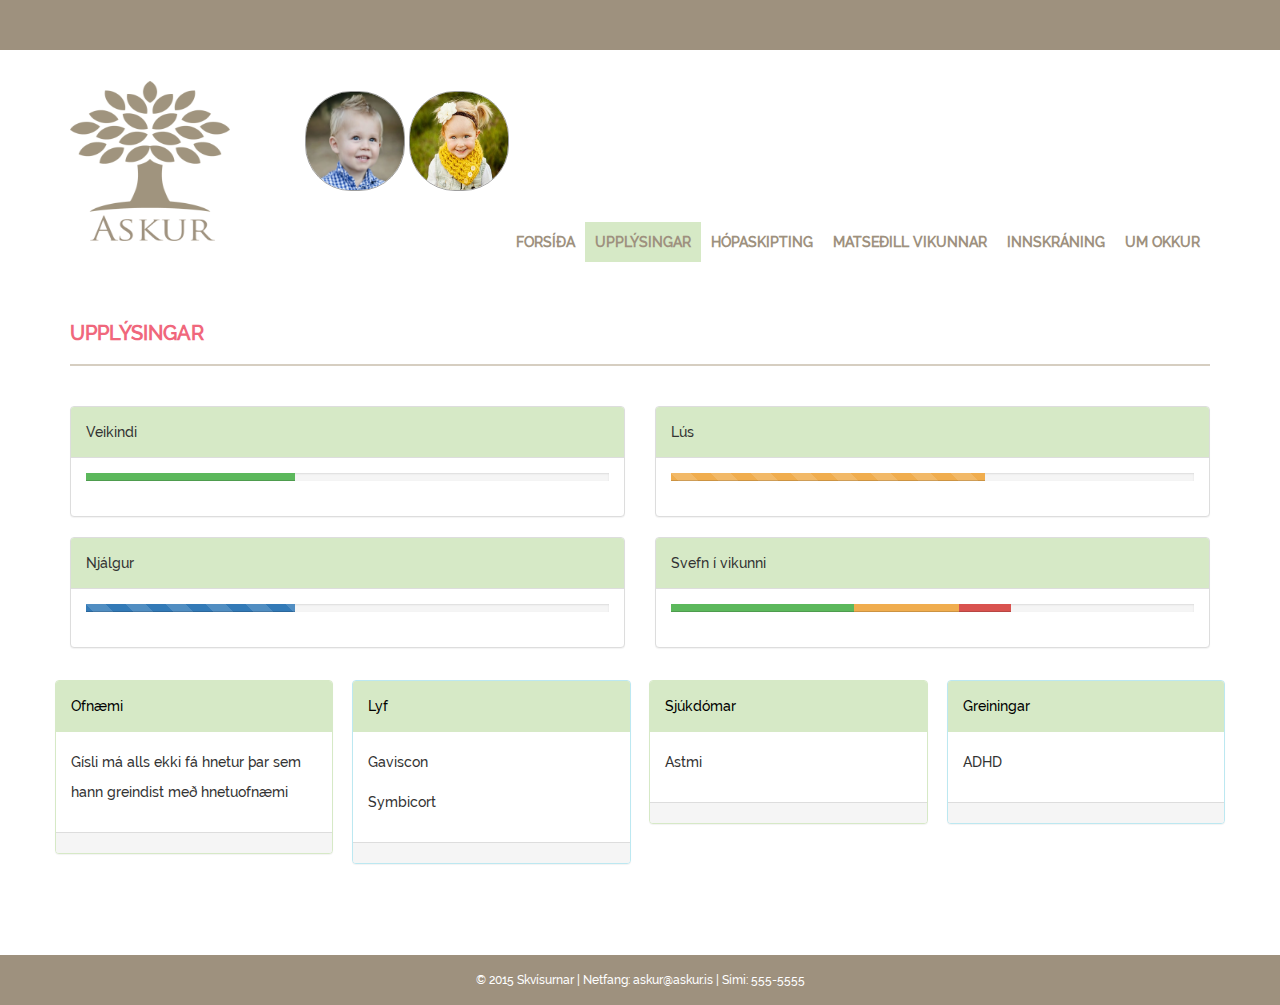
<file: ui.html>
﻿<!DOCTYPE html>
<html xmlns="http://www.w3.org/1999/xhtml">
<head>
    <meta charset="utf-8" />
    <meta name="viewport" content="width=device-width, initial-scale=1, maximum-scale=1" />
    <meta name="description" content="" />
    <meta name="author" content="" />
    <!--[if IE]>
        <meta http-equiv="X-UA-Compatible" content="IE=edge,chrome=1">
        <![endif]-->
    <title>Askur</title>
    <!-- BOOTSTRAP CORE STYLE  -->
    <link href="assets/css/bootstrap.css" rel="stylesheet" />
    <!-- FONT AWESOME ICONS  -->
    <link href="assets/css/font-awesome.css" rel="stylesheet" />
    <!-- CUSTOM STYLE  -->
    <link href="assets/css/style.css" rel="stylesheet" />
     <!-- HTML5 Shiv and Respond.js for IE8 support of HTML5 elements and media queries -->
    <!-- WARNING: Respond.js doesn't work if you view the page via file:// -->
    <!--[if lt IE 9]>
        <script src="https://oss.maxcdn.com/libs/html5shiv/3.7.0/html5shiv.js"></script>
        <script src="https://oss.maxcdn.com/libs/respond.js/1.4.2/respond.min.js"></script>
    <![endif]-->

</head>
<body>
    <header>
        <div class="container">
            <div class="row">
                <div class="col-md-12">
                    <strong></strong>
                    &nbsp;&nbsp;
                    <strong></strong>
                </div>

            </div>
        </div>
    </header>
    <!-- HEADER END-->
    <div class="navbar navbar-inverse set-radius-zero">
        <div class="container">
            <div class="navbar-header">
                <button type="button" class="navbar-toggle" data-toggle="collapse" data-target=".navbar-collapse">
                    <span class="icon-bar"></span>
                    <span class="icon-bar"></span>
                    <span class="icon-bar"></span>
                </button>
                  <a class="navbar-brand" href="index.html">

                    <img src="assets/img/Tree2.png" HEIGHT="160" WIDTH="160" BORDER="0"/>
                </a>

            </div>

            <div class="left-div">
                <div class="user-settings-wrapper">
                    <ul class="nav">

                                            <li class="dropdown">
                          <img src="assets/img/strakur.jpg" alt="" class="img-rounded" data-toggle="dropdown" data-toggle="dropdown" href="#" aria-expanded="false" />
                            </a>
                            <div class="dropdown-menu dropdown-settings">
                                <div class="media">
                                    <a class="media-left" href="#">
                                        <img src="assets/img/strakur.jpg" alt="" class="img-rounded" />
                                    </a>
                                    <div class="media-body">
                                        <h4 class="media-heading">Gísli Bryde</h4>
                                        <h5>Kisudeild</h5>

                                    </div>
                                </div>
                                <hr />
                                <h5><strong>Foreldrar: </strong></h5>
                                <p>Rúnar Svan Vöggsson</p>
                                <p>Anna Sigríður Gísladóttir</p>
                                <hr />
                                <a href="Barnid.html" class="btn btn-info btn-sm">Síða barns</a>&nbsp; <a href="login.html" class="btn btn-danger btn-sm">Útskráning</a>

                            </div>
                        </li>
                        <li class="dropdown">
                            <img src="assets/img/stelpa.jpg" alt="" class="img-rounded" class="dropdown-toggle" data-toggle="dropdown" href="#" aria-expanded="false" />
                            </a>
                            <div class="dropdown-menu dropdown-settings">
                                <div class="media">
                                    <a class="media-left" href="#">
                                        <img src="assets/img/stelpa.jpg" alt="" class="img-rounded" />
                                    </a>
                                    <div class="media-body">
                                        <h4 class="media-heading">Hekla Bryde</h4>
                                        <h5>Græna deild</h5>

                                    </div>
                                </div>
                                <hr />
                                <h5><strong>Foreldrar: </strong></h5>
                                <p>Perla Þrastardóttir</p>
                                <p>Guðmundur Páll Ólafsson</p>
                                <hr />
                                <a href="Barnid.html" class="btn btn-info btn-sm">Síða barns</a>&nbsp; <a href="login.html" class="btn btn-danger btn-sm">Útskráning</a>

                            </div>
                        </li>


                    </ul>
                </div>
            </div>
        </div>
    </div>
    <!-- LOGO HEADER END-->
    <section class="menu-section">
        <div class="container">
            <div class="row">
                <div class="col-md-12">
                    <div class="navbar-collapse collapse ">
                        <ul id="menu-top" class="nav navbar-nav navbar-right">
                            <li><a href="index.html"><STRONG>Forsíða</STRONG></a></li>
                            <li><a class="menu-top-active" href="ui.html"><STRONG>Upplýsingar</STRONG></a></li>
                            <li><a href="table.html"><STRONG>Hópaskipting</STRONG></a></li>
                            <li><a href="forms.html"><STRONG>Matseðill vikunnar</STRONG></a></li>
                             <li><a href="login.html"><STRONG>Innskráning</STRONG></a></li>
                            <li><a href="blank.html"><STRONG>Um okkur</STRONG></a></li>

                        </ul>
                    </div>
                </div>

            </div>
        </div>
    </section>
    <!-- MENU SECTION END-->
    <div class="content-wrapper">
        <div class="container">
             <div class="row">
                    <div class="col-md-12">
                        <h1 class="page-head-line">Upplýsingar</h1>
                    </div>
                </div>
                <div class="row">
                    <div class="col-md-6">
                        <div class="panel panel-default">
                        <div class="panel-heading">
                            Veikindi
                        </div>
                       
                        <div class="panel-body">
                       <div class="progress">
  <div class="progress-bar progress-bar-success" role="progressbar" aria-valuenow="40" aria-valuemin="0" aria-valuemax="100" style="width: 40%">
    <span class="sr-only">40% Complete (success)</span>
  </div>
</div>
                        </div>
                        </div>
                    </div>
                    <div class="col-md-6">
                        <div class="panel panel-default">
                        <div class="panel-heading">
                            Lús
                        </div>
                       
                        <div class="panel-body">
<div class="progress progress-striped">
  <div class="progress-bar progress-bar-warning" role="progressbar" aria-valuenow="60" aria-valuemin="0" aria-valuemax="100" style="width: 60%">
    <span class="sr-only">60% Complete (warning)</span>
  </div>
</div>
                            </div>
                            </div>
                    </div>
                </div>
                <div class="row">
                    <div class="col-md-6">
                        <div class="panel panel-default">
                        <div class="panel-heading">
                            Njálgur
                        </div>
                       
                        <div class="panel-body">
                       <div class="progress progress-striped active">
  <div class="progress-bar progress-bar-primary" role="progressbar" aria-valuenow="40" aria-valuemin="0" aria-valuemax="100" style="width: 40%">
    <span class="sr-only">40% Complete (success)</span>
  </div>
</div>
                            </div>
                            </div>
                    </div>
                      <div class="col-md-6">
                        <div class="panel panel-default">
                        <div class="panel-heading">
                            Svefn í vikunni
                        </div>
                       
                        <div class="panel-body">
                       <div class="progress">
  <div class="progress-bar progress-bar-success" style="width: 35%">
    <span class="sr-only">35% Complete (success)</span>
  </div>
  <div class="progress-bar progress-bar-warning" style="width: 20%">
    <span class="sr-only">20% Complete (warning)</span>
  </div>
  <div class="progress-bar progress-bar-danger" style="width: 10%">
    <span class="sr-only">10% Complete (danger)</span>
  </div>
</div>
                            </div>
                            </div>
                    </div>
                </div>

                <div class="row">
                 <div class="section group">   
                <div class="col span_1_of_4">
                    <div class="panel panel-success">
                        <div class="panel-heading">
                            Ofnæmi
                        </div>
                        <div class="panel-body">
                            <p>Gísli má alls ekki fá hnetur þar sem hann greindist með hnetuofnæmi</p>
                        </div>
                        <div class="panel-footer">
                        </div>
                    </div>
                </div>
                <div class="col span_1_of_4">
                    <div class="panel panel-info">
                        <div class="panel-heading">
                            Lyf
                        </div>
                        <div class="panel-body">
                            <p>Gaviscon</p>
                            <p>Symbicort</p>
                        </div>
                        <div class="panel-footer">
            
                        </div>
                    </div>
                </div>
                <div class="col span_1_of_4">
                    <div class="panel panel-success">
                        <div class="panel-heading">
                            Sjúkdómar
                        </div>
                        <div class="panel-body">
                            <p>Astmi</p>
                        </div>
                        <div class="panel-footer">
                            
                        </div>
                    </div>
                </div>
                 <div class="col span_1_of_4">
                    <div class="panel panel-info">
                        <div class="panel-heading">
                            Greiningar
                        </div>
                        <div class="panel-body">
                            <p>ADHD</p>
                        </div>
                        <div class="panel-footer">
                            
                        </div>
                    </div>
                </div>
            </div>

            </div>
           </div>     
          </div>     
    <!-- CONTENT-WRAPPER SECTION END-->
    <footer>
        <div class="container">
            <div class="row">
                <div class="col-md-12">
                    <a>&copy; 2015 Skvísurnar</a> | Netfang: askur@askur.is | Sími: 555-5555
                </div>
            </div>
        </div>
    </footer>
    <!-- FOOTER SECTION END-->
    <!-- JAVASCRIPT AT THE BOTTOM TO REDUCE THE LOADING TIME  -->
    <!-- CORE JQUERY SCRIPTS -->
    <script src="assets/js/jquery-1.11.1.js"></script>
    <!-- BOOTSTRAP SCRIPTS  -->
    <script src="assets/js/bootstrap.js"></script>
</body>
</html>
</file>
<file: assets/css/style.css>
/* =============================================================
   GENERAL STYLES
 ============================================================ */

@import url(http://fonts.googleapis.com/css?family=Roboto); /* FREE GOOGLE FONT */

@font-face
{
    font-family: Raleway-Medium;
    src: url('../Font/Raleway-Medium.ttf');

}

@font-face
{
    font-family: Raleway-Regular;
    src: url('../Font/Raleway-Regular.ttf');

}
@font-face
{
    font-family: Raleway-ExtraLight;
    src: url('../Font/Raleway-ExtraLight.ttf');

}
@font-face
{
    font-family: Raleway-Light;
    src: url('../Font/Raleway-Light.ttf');

}

@font-face
{
    font-family: Raleway-SemiBold;
    src: url('../Font/Raleway-SemiBold.ttf');

}
body {
    /*font-family: 'Roboto', sans-serif;*/
    font-family: Raleway-medium;
    line-height: 30px;
}
.set-radius-zero {
    border-radius: 0px;
    -moz-border-radius: 0px;
    -webkit-border-radius: 0px;
}

.content-wrapper {
    margin-top: 40px;
    min-height: 600px;
    padding-bottom: 60px;
}

.page-head-line {
    font-weight: 900;
    padding-bottom: 20px;
    border-bottom: 2px solid #D6CEC1;
    text-transform: uppercase;
    color: #F0677C;
    font-size: 20px;
    margin-bottom: 40px;
}

.btn {
    border-radius: 0px;
    -webkit-border-radius: 0px;
    -moz-border-radius: 0px;
}

.progress {
    height: 8px;
    border-radius: 0px;
    -webkit-border-radius: 0px;
    -moz-border-radius: 0px;
    color: black;
}
.login-icon {
    height: 60px;
width: 60px;
padding: 13px;
border-radius: 50%;
font-size: 30px;
margin-bottom: 20px;
color: #fff;
text-align: center;
cursor:pointer;
background-color:#9F937D;
-webkit-border-radius:50%;
    -moz-border-radius:50%;
}
/* =============================================================
   HEADER SECTION STYLES
 ============================================================ */
header {
    background-color: #9E917E;
    color: #fff;
    padding: 10px;
    text-align: right;
}


/* =============================================================
   LOGO SECTION STYLES
 ============================================================ */
.left-div {
    padding-left: 30px;
    margin-top: 40px;
    margin-bottom: 30px;
}

.navbar-brand {
    width: 250px;
    padding-top: 30px;
}

/* USER SETTINGS DIV */
.user-settings-wrapper .nav > li > a {
    position: relative;
    display: block;
    padding: 15px 18px;
    border-radius: 50%;
    -webkit-border-radius: 50%;
    -moz-border-radius: 50%;
    height: 60px;
    width: 60px;
    background-color: #D8E2D7;
    color: #fff;
}

.user-settings-wrapper {
    margin-top: 10px;
}

    .user-settings-wrapper li {
        display: inline-block;
    }

    .user-settings-wrapper .dropdown-settings {
        width: 200px;
        padding: 10px;
    }

    .user-settings-wrapper .nav > li > a:hover,.user-settings-wrapper .nav > li > a:focus {
        text-decoration: none;
        background-color: #D8E2D7!important;
    }

    .user-settings-wrapper img {
        height: 100px;
        width: 100px;
        border: 1px solid #9E9E9E;
        border-radius: 46px;
    }

    .user-settings-wrapper .dropdown-menu {
        margin: 0px;
        border-radius: 0px!important;
        -moz-border-radius: 0px!important;
        -webkit-border-radius: 0px!important;
    }

    .user-settings-wrapper .btn {
        border-radius: 0px!important;
        -moz-border-radius: 0px!important;
        -webkit-border-radius: 0px!important;
    }

    .user-settings-wrapper .media-heading {
        padding-top: 10px;
    }
    /* IMAGE CONTAINER*/
#container1 {
        width: 120px;
        height: 60px;
        display: table;
        background-color: #ccc;         
    }

    #container1 .image-container {
        text-align: center;
        vertical-align: middle;
        display: table-cell;
    }

    #container1 .image-container img {
        max-width: 600px;
        max-height: 60px;        
    }



/* MENU LINKS SECTION*/

.menu-section {
    background-color: #fff;
}

#menu-top a {
    color: #9E917E;
    text-decoration: none;
    font-weight: 500;
    padding: 10px 10px 10px 10px;
    text-transform: uppercase;
}

.menu-top-active {
    background-color: #d6e9c6;
}

.menu-section .nav > li > a:hover,.menu-section .nav > li > a:focus {
    background-color: #d6e9c6!important;
}

.menu-section .dropdown-menu > li > a:hover,.menu-section .dropdown-menu > li > a:focus {
    background-color: #d6e9c6!important;
}

.navbar-inverse {
    background-color: #fff;
    border-color: transparent;
}

.navbar-toggle {
    background-color: #F0677C;
    border: 1px solid #fff;
}

.navbar {
    margin-bottom: 0px;
}
/* =============================================================
   FOOTER SECTION STYLES
 ============================================================ */
footer {
    padding: 10px;
    color: #fff;
    font-size: 12px;
    background-color: #9E917E;
    text-align: center;
}

    footer a, footer a:hover {
        color: #fff;
        text-decoration: none;
    }

/*==============================================
    DASHBOARD  STYLES    
 =============================================*/

/* DASHBOARD ICONS */

.bk-clr-one {
    background-color: #87AECE;
}

.bk-clr-one-b {
    background-color: #576C7D;
}

.bk-clr-two {
    background-color: #8CD285;
}

.bk-clr-two-b {
    background-color: #677F64;
}

.bk-clr-three {
    background-color: #F58686;
}

.bk-clr-three-b {
    background-color: #B56666;
}

.bk-clr-four {
    background-color: #E09A6A;
}

.bk-clr-four-b {
    background-color: #A07253;
}

.dashboard-div-icon {
    height: 75px;
    width: 75px;
    border: 2px solid #fff;
    padding: 20px;
    border-radius: 50%;
    -webkit-border-radius:50%;
    -moz-border-radius:50%;
    font-size: 30px;
    margin-bottom: 20px;
    color: #fff;
}

.dashboard-div-wrapper {
    border-radius: 5px;
    text-align: center;
    padding: 15px;
    color: #fff;
    margin-bottom: 50px;
}

    .dashboard-div-wrapper .progress {
        height: 2px;
    }

/* NOTICE BOARD */


.notice-board .panel {
    border-radius: 0px;
    -webkit-border-radius: 0px;
    -moz-border-radius: 0px;
}

.notice-board ul {
    padding-left: 0px;
    list-style: none;
}

.notice-board li {
    padding: 10px;
    border-bottom: 1px solid #D8E2D7;
}

    .notice-board li span {
        margin-right: 10px;
        border: 1px solid #D8E2D7;
        padding: 5px;
    }

    .notice-board li a, li a:hover {
        text-decoration: none;
        color: #000;
    }

/* SOCIAL BUTTONS */
.btn-social {
    color: white;
    opacity: 0.8;
}

    .btn-social:hover {
        color: white;
        opacity: 1;
        text-decoration: none;
    }

.btn-facebook {
    background-color: #3b5998;
}

.btn-twitter {
    background-color: #00aced;
}

.btn-linkedin {
    background-color: #0e76a8;
}

.btn-google {
    background-color: #c32f10;
}

/*image container*/
.responsive-image{
    width: 100%;
    background-size: 100% 100%;
} 

and finally, we serve for every view-port the right image:

/* Retina display */
@media screen and (min-width: 1024px){
    .responsive-image{
        background-image: url('../img/retina.jpg');
    }
}

/* Desktop */
@media screen and (min-width: 980px) and (max-width: 1024px){
    .responsive-image{
        background-image: url('../img/desktop.jpg');
    }
}

/* Tablet */
@media screen and (min-width: 760px) and (max-width: 980px){
    .responsive-image{
        background-image: url('../img/tablet.jpg');
    }
}

/* Mobile HD */
@media screen and (min-width: 350px) and (max-width: 760px){
    .responsive-image{
        background-image: url('../img/mobile-hd.jpg');
    }
}

/* Mobile LD */
@media screen and (max-width: 350px){
    .responsive-image{
        background-image: url('../img/mobile-ld.jpg');
    }
} 
/*  SECTIONS  */
.section {
    clear: both;
    padding: 0px;
    margin: 0px;
}

/*  COLUMN SETUP  */
.col {
    display: block;
    float:left;
    margin: 1% 0 1% 1.6%;
}
.col:first-child { margin-left: 0; }

/*  GROUPING  */
.group:before,
.group:after { content:""; display:table; }
.group:after { clear:both;}
.group { zoom:1; /* For IE 6/7 */ }
/*  GRID OF FOUR  */
.span_4_of_4 {
    width: 100%;
}
.span_3_of_4 {
    width: 74.6%;
}
.span_2_of_4 {
    width: 49.2%;
}
.span_1_of_4 {
    width: 23.8%;
}

/*  GO FULL WIDTH BELOW 480 PIXELS */
@media only screen and (max-width: 480px) {
    .col {  margin: 1% 0 1% 0%; }
    .span_1_of_4, .span_2_of_4, .span_3_of_4, .span_4_of_4 { width: 100%; }
}
</file>
